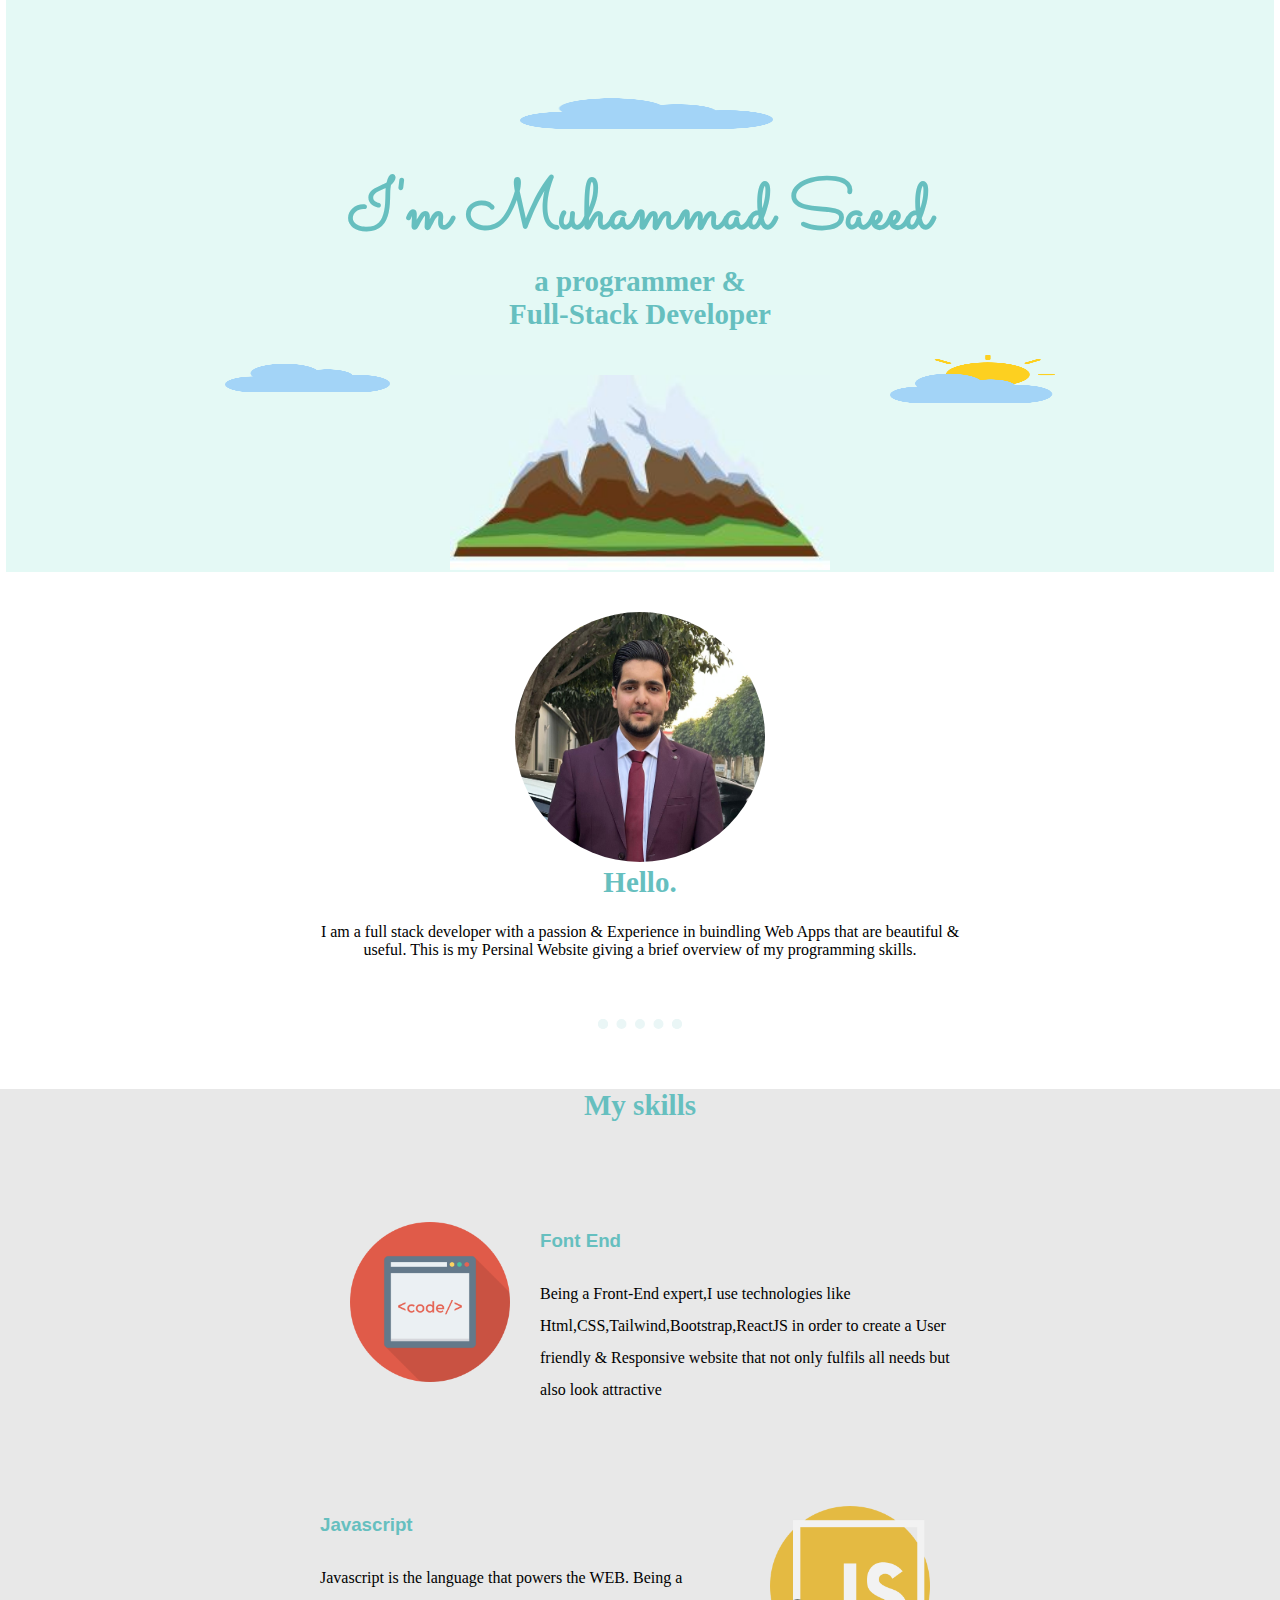
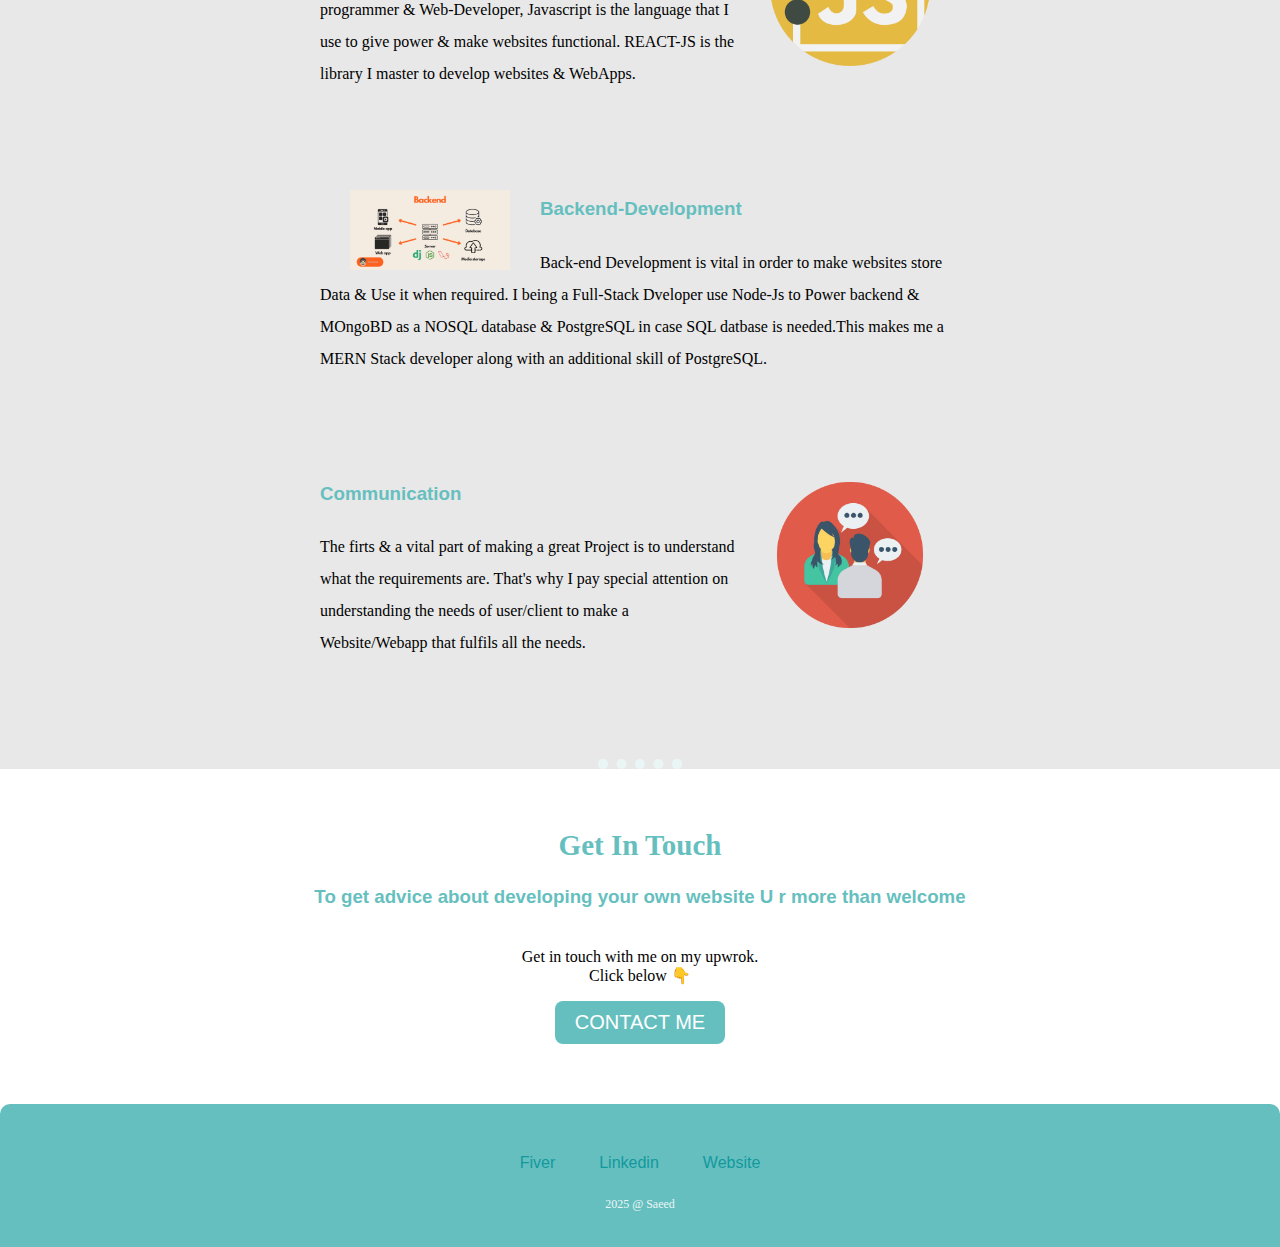
<file: index.html>
<!DOCTYPE html>
<html lang="en" dir="ltr">
  <head>
    <meta charset="utf-8">
    <title>Saeed</title>
   

    <link href="https://fonts.googleapis.com/css?family=Sacramento|Pacifico&display=swap" rel="stylesheet">

    <link rel="icon" href="images/devpic.JPG">
    <link rel="stylesheet" href="css/master.css">

  </head>
  <body>
    <header>
        <div class="top-img">
          <img class="img-cloud-A" src="./images/cloud.png" alt="cloud">
        </div>
        <h1>I'm Muhammad Saeed</h1>
        <h2>a programmer & <br/>Full-Stack Developer</h2>
        <div class="imgs-header">
          <img class="img-cloud" src="images/cloud.png" alt="header-cloudy">
          <img class="img-mountain" src="images/mountain.JPG" alt="header-mountain">
          <img class="img-cloud-with-sun" src="images/cloud-with-sun.png" alt="header-cloud-with-sun">
        </div>
    </header>

    <section class="about-me" >
      <img class="img-about-me" src="images/saeed.jpg" alt="about-saeed">

      <h2>Hello.</h2>

      <p class="about-me-text"> 
        I am a full stack developer with a passion & Experience in buindling Web Apps that are beautiful & useful.
        This is my Persinal Website giving a brief overview of my programming skills.
      </p>

      <hr>
    </section>

    <section class="my-skills" >
      <h2>My skills</h2>

      <div class="skill-row">
          <img class="img-code left" src="images/code.png" alt="skill-code">

          <h3>Font End</h3>
          <p>
            Being a Front-End expert,I use technologies like Html,CSS,Tailwind,Bootstrap,ReactJS in order to create a User friendly & Responsive website that not only fulfils all needs but also look attractive 
          </p>
      </div>

      <div class="skill-row">
          <img class="img-javascript right" src="images/javascript.png" alt="skill-javascript">

          <h3>Javascript</h3>
          <p>
              Javascript is the language that powers the WEB.
               Being a programmer & Web-Developer, Javascript is the language that I use to give power & make websites functional.
               REACT-JS is the library I master to develop websites & WebApps.
          </p>
      </div>

      <div class="skill-row">
          <img class="img-backend left" src="images/Backend-solution.webp" alt="skill-test">

          <h3>Backend-Development</h3>
          <p>
              Back-end Development is vital in order to make websites store Data & Use it when required.
              I being a Full-Stack Dveloper use Node-Js to Power backend & MOngoBD as a NOSQL database & PostgreSQL in case SQL datbase is needed.This makes me a MERN Stack developer along with an additional skill of PostgreSQL.
          </p>
      </div>
      <div class="skill-row">
          <img class="img-interview right" src="images/interview.png" alt="skill-code">

          <h3>Communication</h3>
          <p>
            The firts & a vital part of making a great Project is to understand what the requirements are.
            That's why I pay special attention on understanding the needs of user/client to make a Website/Webapp that fulfils all the needs.
          </p>
      </div>

      <hr>
    </section>

    <section class="contact-me" >
      <h2>Get In Touch</h2>

      <h3>To get advice about developing your own website U r more than welcome </h3>

      <p>
        Get in touch with me on my upwrok. <br/> Click below 👇
      </p>

      <a href="https://www.linkedin.com/in/muhammad-saeed-liaqat-/" target="_blank" class="contact-button">CONTACT ME</a>



    </section>

    <footer>
        <div class="links">
          <a href="#">Fiver</a>
          <a href="https://www.linkedin.com/in/muhammad-saeed-liaqat-/">Linkedin</a>
          <a href="#">Website</a>
        </div>

        <p>
          2025 @ Saeed
        </p>
    </footer>
  </body>
</html>
</file>
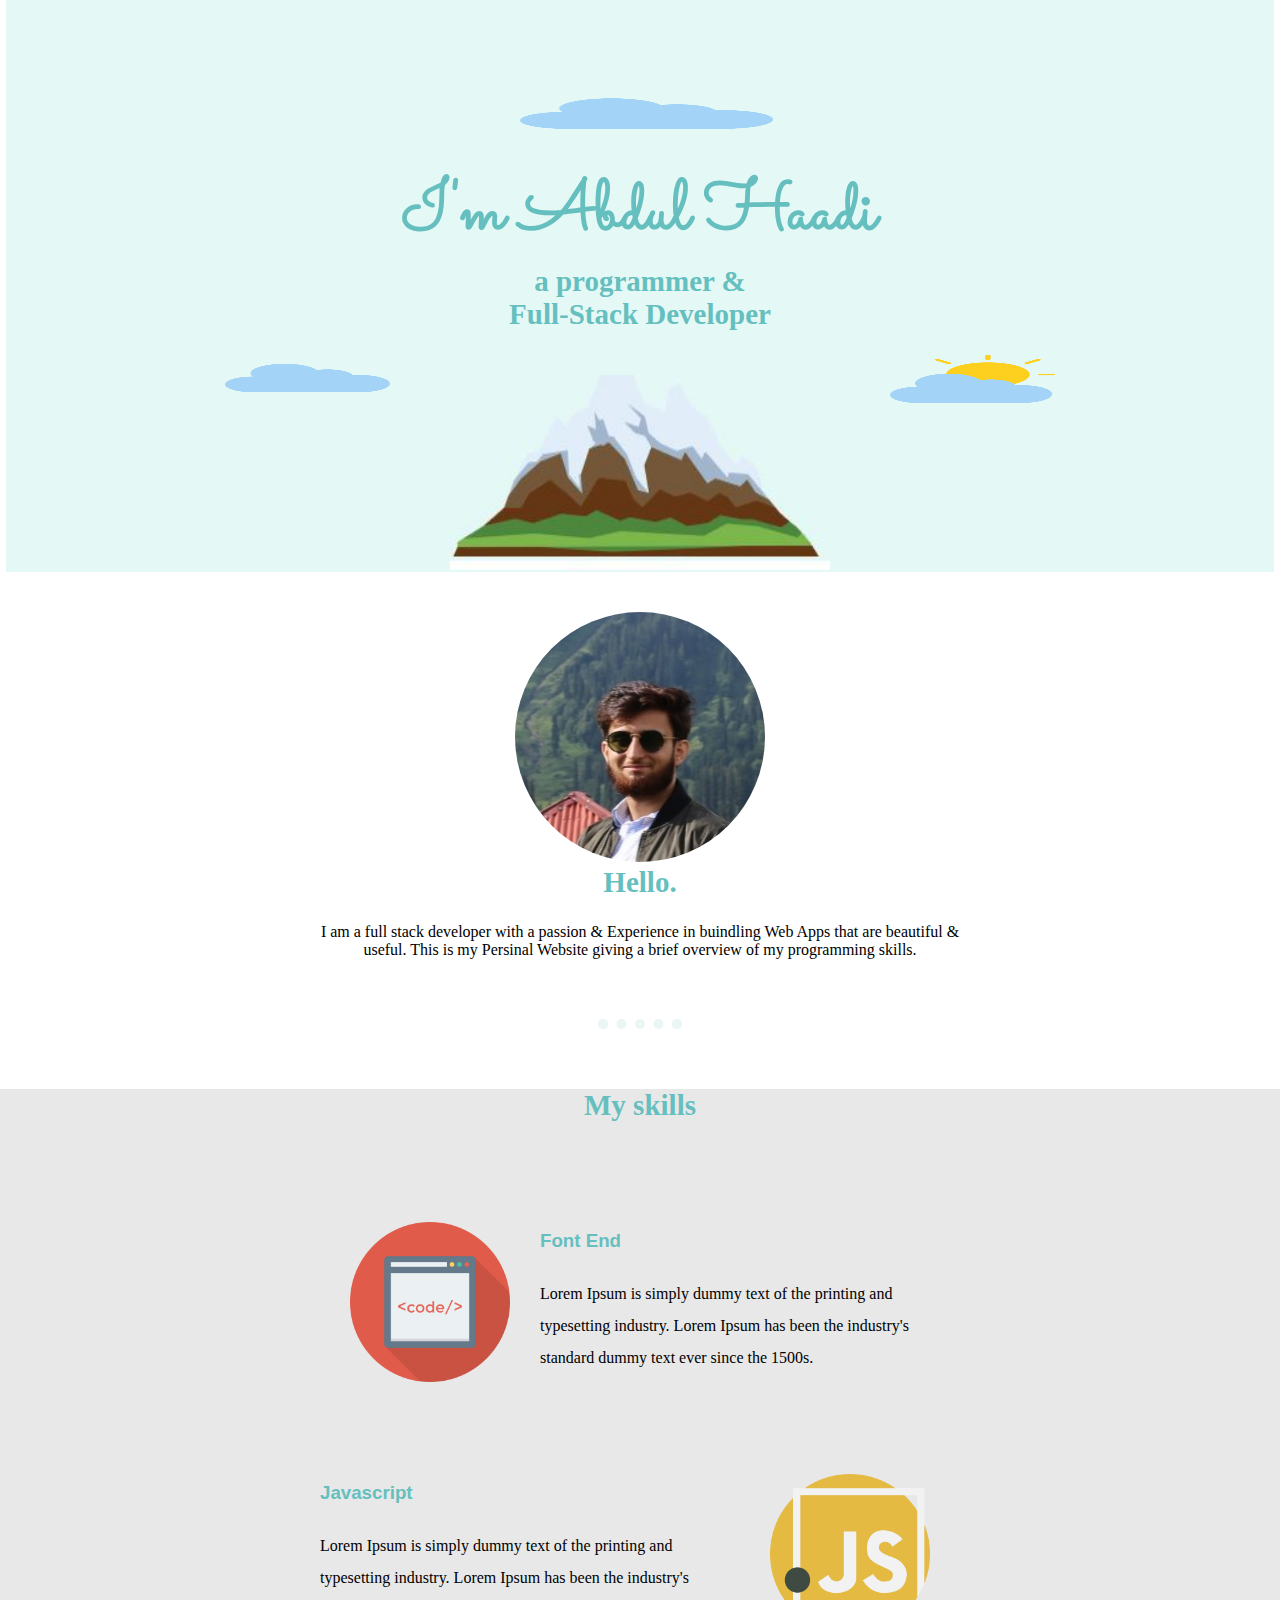
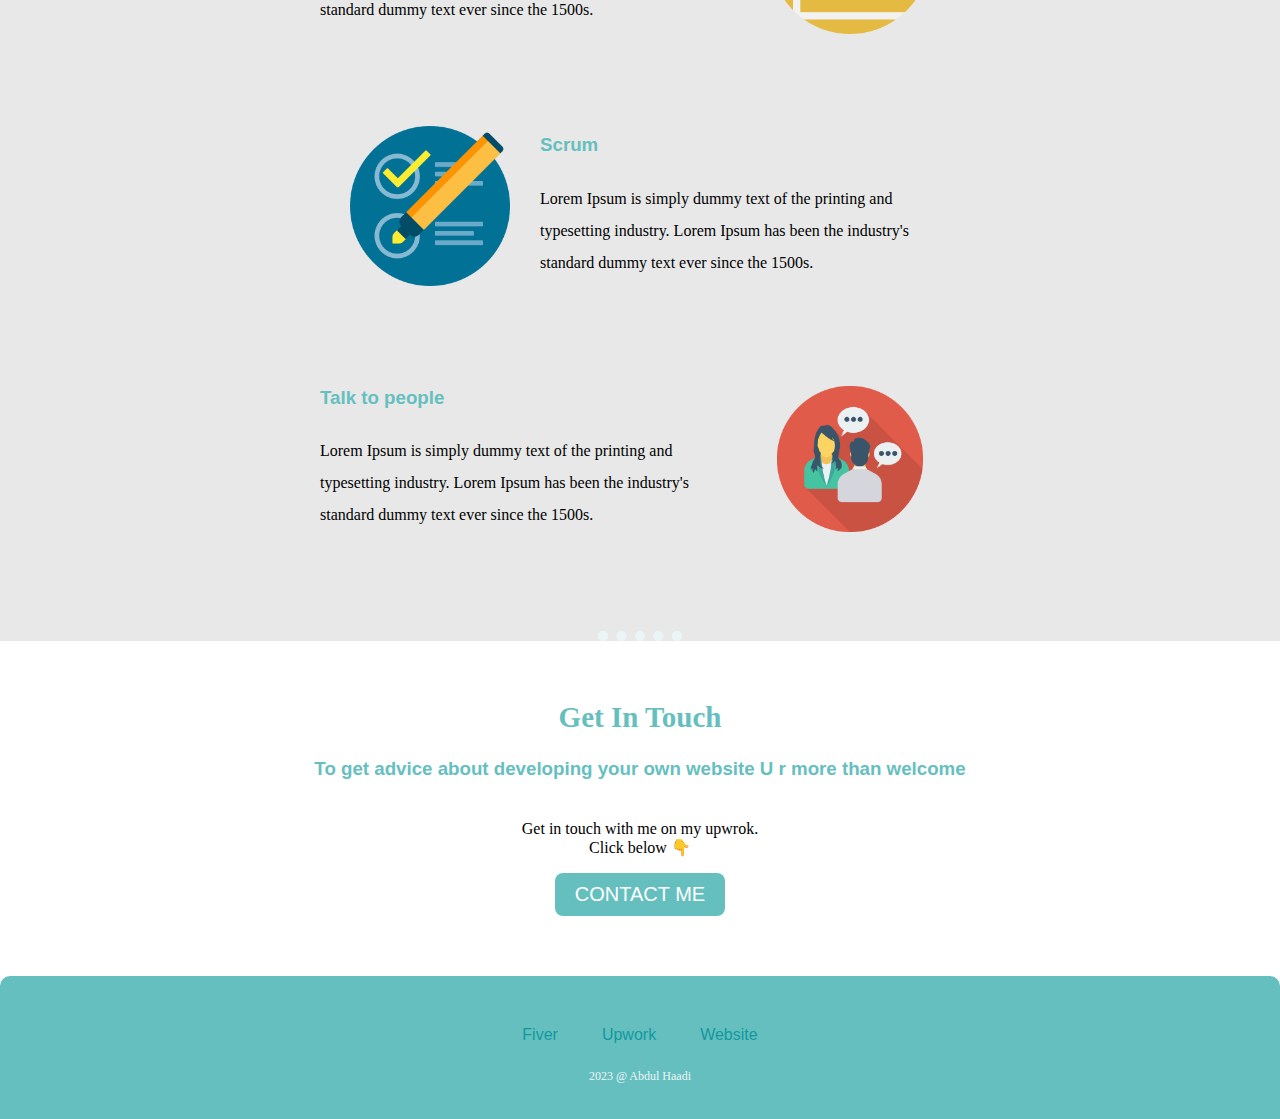
<file: home.html>
<!DOCTYPE html>
<html lang="en" dir="ltr">
  <head>
    <meta charset="utf-8">
    <title>Abdul Haadi</title>
   

    <link href="https://fonts.googleapis.com/css?family=Sacramento|Pacifico&display=swap" rel="stylesheet">

    <link rel="icon" href="images/devpic.JPG">
    <link rel="stylesheet" href="css/master.css">

  </head>
  <body>
    <header>
        <div class="top-img">
          <img class="img-cloud-A" src="./images/cloud.png" alt="cloud">
        </div>
        <h1>I'm Abdul Haadi</h1>
        <h2>a programmer & <br/>Full-Stack Developer</h2>
        <div class="imgs-header">
          <img class="img-cloud" src="images/cloud.png" alt="header-cloudy">
          <img class="img-mountain" src="images/mountain.JPG" alt="header-mountain">
          <img class="img-cloud-with-sun" src="images/cloud-with-sun.png" alt="header-cloud-with-sun">
        </div>
    </header>

    <section class="about-me" >
      <img class="img-about-me" src="images/devIMG2.JPG" alt="about-Abdul-Haadi">

      <h2>Hello.</h2>

      <p class="about-me-text"> 
        I am a full stack developer with a passion & Experience in buindling Web Apps that are beautiful & useful.
        This is my Persinal Website giving a brief overview of my programming skills.
      </p>

      <hr>
    </section>

    <section class="my-skills" >
      <h2>My skills</h2>

      <div class="skill-row">
          <img class="img-code left" src="images/code.png" alt="skill-code">

          <h3>Font End</h3>
          <p>
              Lorem Ipsum is simply dummy text of the printing and typesetting industry. Lorem Ipsum has been the industry's standard dummy text ever since the 1500s.
          </p>
      </div>

      <div class="skill-row">
          <img class="img-javascript right" src="images/javascript.png" alt="skill-javascript">

          <h3>Javascript</h3>
          <p>
              Lorem Ipsum is simply dummy text of the printing and typesetting industry. Lorem Ipsum has been the industry's standard dummy text ever since the 1500s.
          </p>
      </div>

      <div class="skill-row">
          <img class="img-test left" src="images/test.png" alt="skill-test">

          <h3>Scrum</h3>
          <p>
              Lorem Ipsum is simply dummy text of the printing and typesetting industry. Lorem Ipsum has been the industry's standard dummy text ever since the 1500s.
          </p>
      </div>
      <div class="skill-row">
          <img class="img-interview right" src="images/interview.png" alt="skill-code">

          <h3>Talk to people</h3>
          <p>
              Lorem Ipsum is simply dummy text of the printing and typesetting industry. Lorem Ipsum has been the industry's standard dummy text ever since the 1500s.
          </p>
      </div>

      <hr>
    </section>

    <section class="contact-me" >
      <h2>Get In Touch</h2>

      <h3>To get advice about developing your own website U r more than welcome </h3>

      <p>
        Get in touch with me on my upwrok. <br/> Click below 👇
      </p>

      <a href="https://www.upwork.com/freelancers/~01630e161d0ceeb3b9" target="_blank" class="contact-button">CONTACT ME</a>



    </section>

    <footer>
        <div class="links">
          <a href="#">Fiver</a>
          <a href="https://www.upwork.com/freelancers/~01630e161d0ceeb3b9">Upwork</a>
          <a href="#">Website</a>
        </div>

        <p>
          2023 @ Abdul Haadi
        </p>
    </footer>
  </body>
</html>
</file>
<file: css/master.css>
body{
  margin: 0;
  padding: 0;
  text-align: center;
  width:100%;
}

/*
font-family: 'Nunito', sans-serif;
font-family: 'Pacifico', cursive;
*/
p{
  font-family: "Nunito", cursive;
}

h2{
  font-family: "Nunito", cursive;
  font-size: 29px;
  color: #66BFBF;
  margin-top:0px;
  padding:0px;
}

h3{
  font-family: 'Nunito', sans-serif;
  color: #66BFBF;
  font-weight: 600;
}

hr{
  margin-top: 60px;
  margin-bottom: 60px;
  width: 5%;
  border: 10px dotted #EAF6F6;
  border-bottom: none;
}

header{
  display: inline-grid;
  background-color: #e4f9f5;
  width:99%;

}

header h1{
  font-family: "Sacramento", cursive;
  font-size: 70px;
  color: #66BFBF;
  margin-top:5%;
  margin-bottom:0px;
}

.top-img {
  padding: 0;
  margin: 0;
  height: 100px;
}

.img-cloud-A {
  width: 20%;
  height: 49%;
  margin-top: 7%;
  margin-left: 1%;
  /* Remove margin-bottom: 1%; if not necessary */
  padding: 0;
}


.imgs-header{
  display: flex;
  justify-content: center;
}

.img-cloud{
  width: 13%;
  height: 21%;
  margin-right: 40px;
}
.img-mountain{
  margin:20px;
  height:90%;
  width:30%;
}

.img-cloud-with-sun{
  width: 13%;
  height: 22%;
  margin-left: 40px;
}

/* about me section */

.about-me{
  margin-top: 40px;
}
.about-me-text{
  text-align:center;
  margin: 0px 25%;
}

.img-about-me {
  width: 250px; /* Set your desired width */
  height: 250px; /* Set your desired height */
  border-radius: 50%;
}



/* my skills section */

.my-skills{
  background-color:#E8E8E8;
}
.skill-row{
  width: 50%;
  margin: 100px auto;
  text-align: left;
  line-height: 2;
  
}

.skill-row img{
  width: 25%;
  margin-right: 30px;
  margin-left: 30px;
}

.left{
  float: left;
}

.right{
  float: right;
}


/* contact-me section */

.contact-me h3{
  margin-top: 20px;
}

.contact-me p{
  margin-top: 40px;
}

.contact-button {
  display: inline-block;
  padding: 10px 20px;
  background-color: #66BFBF;
  color: #FFFFFF;
  text-decoration: none;
  border-radius: 8px;
  font-size: 20px;
  font-family: 'Nunito', sans-serif;
}

.contact-button:hover {
  background-color: #11CDD4;
}


/* footer */

footer{
  margin-top: 60px;
  background-color: #66BFBF;
  padding: 50px 0 20px;
  border-top-right-radius: 10px;
  border-top-left-radius: 10px;
}

footer a{
  text-decoration: none;
  color: #11999E;
  font-family: 'Nunito', sans-serif;
  margin: 10px 20px;
}

footer p{
  margin: 25px 0 15px;
  color: #EAF6F6;
  font-size: 12px;
}
</file>
